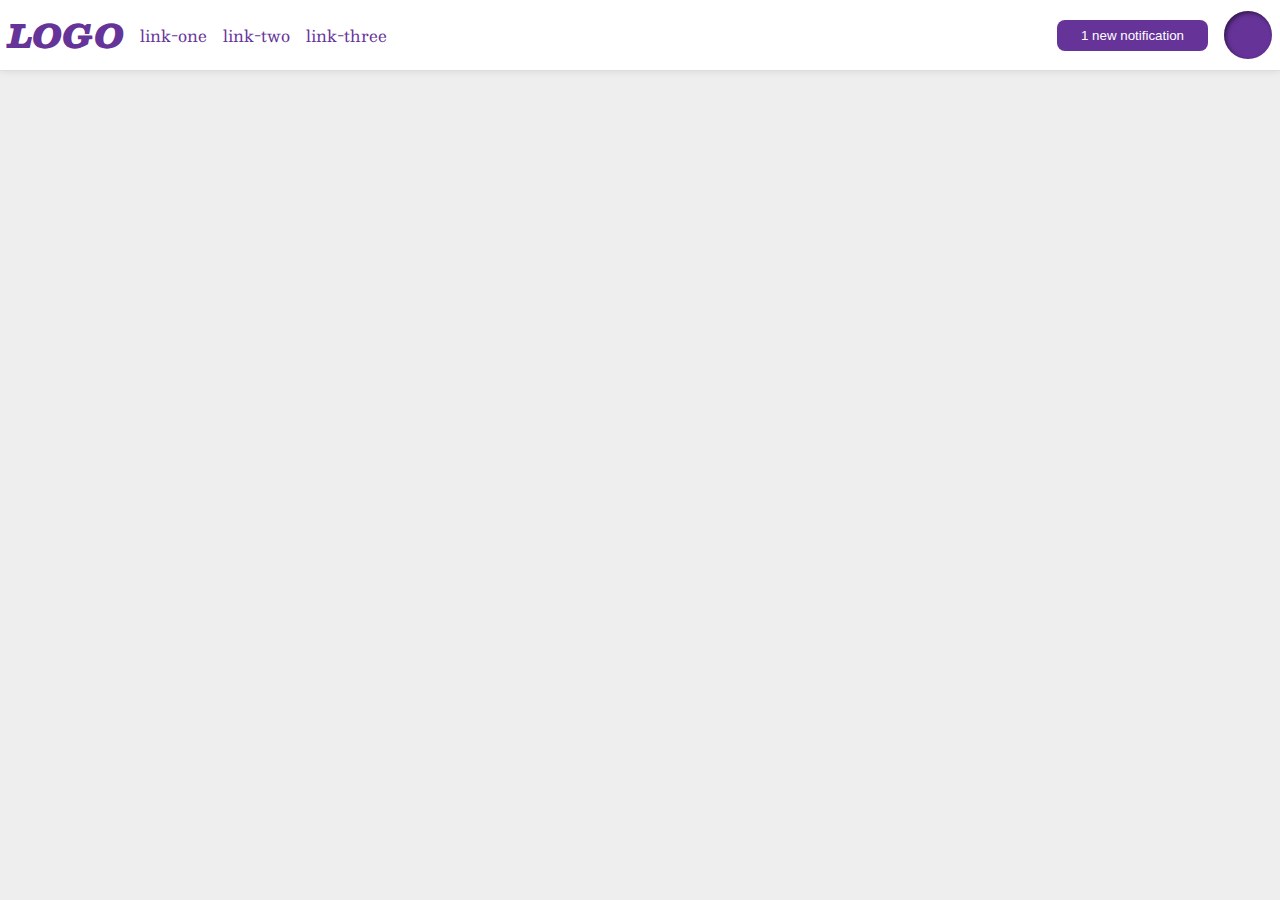
<file: flex/03-flex-header-2/index.html>
<!DOCTYPE html>
<html lang="en">
  <head>
    <meta charset="UTF-8">
    <meta http-equiv="X-UA-Compatible" content="IE=edge">
    <meta name="viewport" content="width=device-width, initial-scale=1.0">
    <title>Flex Header 2</title>
    <link rel="stylesheet" href="style.css">
  </head>
  <body>
    <div class="header">
      <div class="left">
      <div class="logo">
        LOGO
      </div>
       <ul class="links">
        <li><a href="google.com">link-one</a></li>
        <li><a href="google.com">link-two</a></li>
        <li><a href="google.com">link-three</a></li>
       </ul>
      </div>
      <div class="right">
        <button class="notifications">
         1 new notification
        </button>
       <div class="profile-image"></div>
    </div>
    </div>
  </body>
</html>
</file>
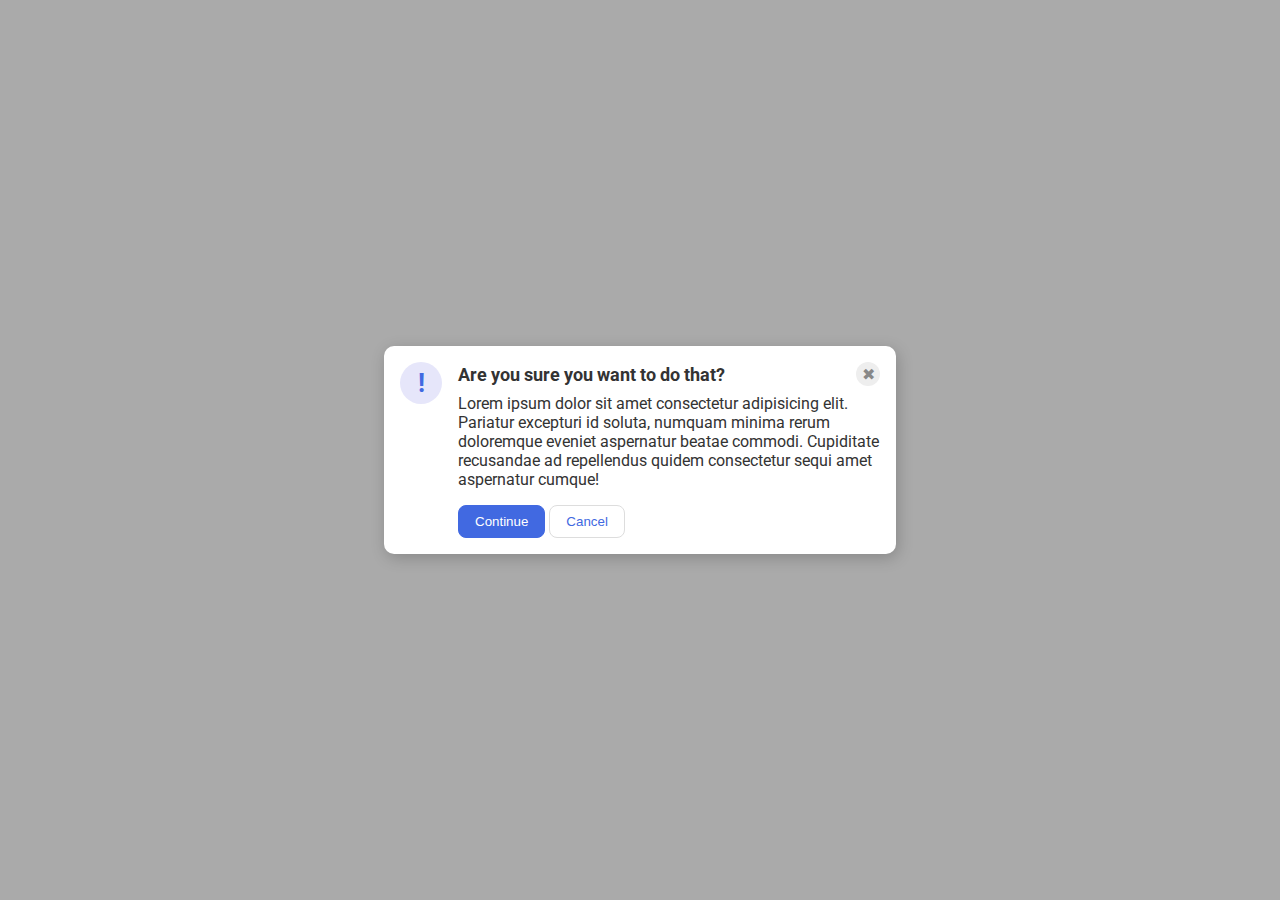
<file: flex/05-flex-modal/index.html>
<!DOCTYPE html>
<html lang="en">
  <head>
    <meta charset="UTF-8">
    <meta http-equiv="X-UA-Compatible" content="IE=edge">
    <meta name="viewport" content="width=device-width, initial-scale=1.0">
    <link rel="stylesheet" href="style.css">
    <title>Modal</title>
  </head>
  <body>
    <div class="modal">
      <div class="icon">!</div>
       <div class="container" >
        <div class="header">Are you sure you want to do that?
         <div class="close-button">✖</div>
        </div>
        <div class="text">Lorem ipsum dolor sit amet consectetur adipisicing elit. Pariatur excepturi id soluta, numquam minima rerum doloremque eveniet aspernatur beatae commodi. Cupiditate recusandae ad repellendus quidem consectetur sequi amet aspernatur cumque!</div>
        <button class="continue">Continue</button>
        <button class="cancel">Cancel</button>
       </div> 
    </div>
  </body>
</html>
</file>
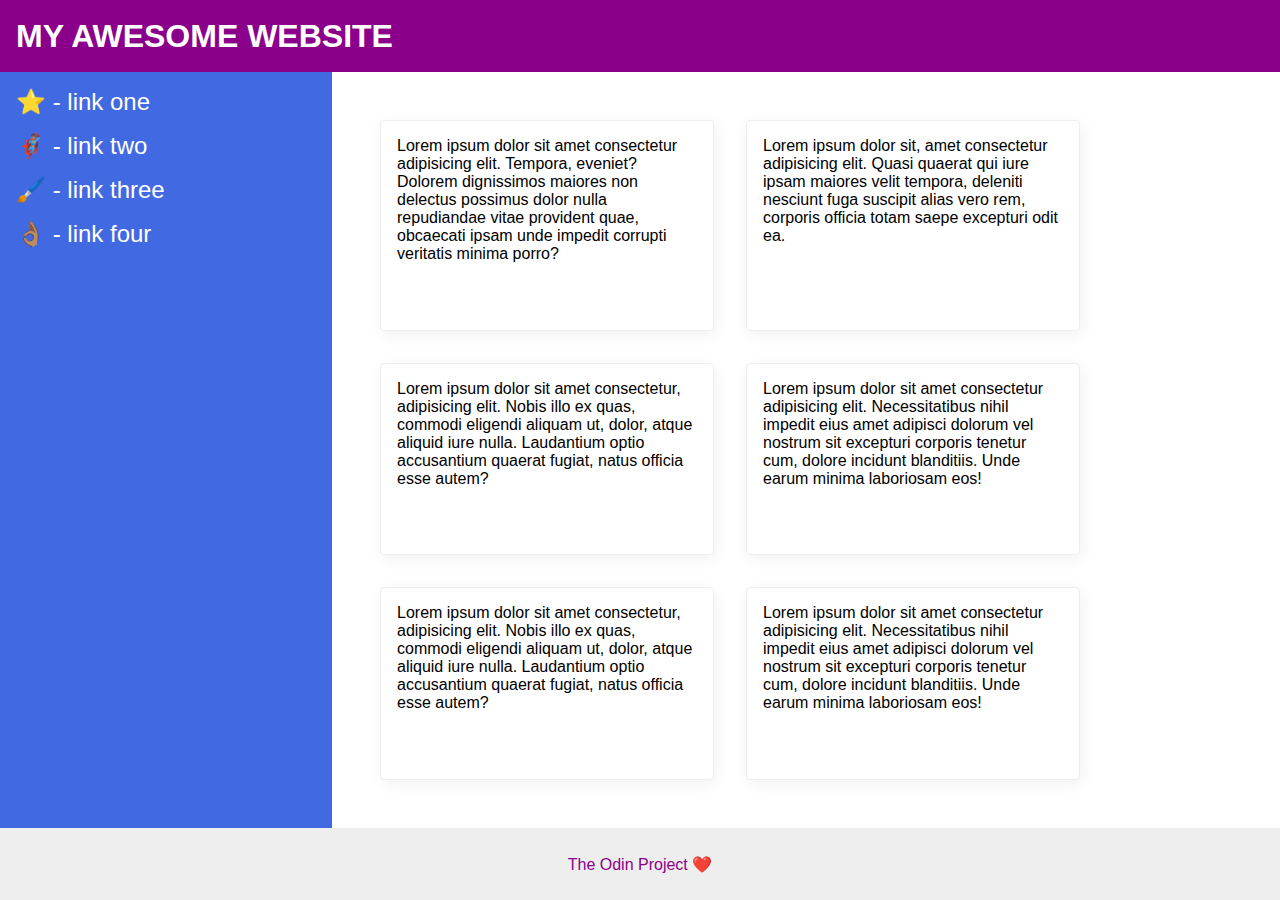
<file: flex/07-flex-layout-2/index.html>
<!DOCTYPE html>
<html lang="en">
  <head>
    <meta charset="UTF-8">
    <meta http-equiv="X-UA-Compatible" content="IE=edge">
    <meta name="viewport" content="width=device-width, initial-scale=1.0">
    <title>The Holy Grail</title>
    <link rel="stylesheet" href="style.css">
  </head>
  <body>
      <div class="header">
        MY AWESOME WEBSITE
      </div>
    <div class="middle">
      <div class="sidebar">
        <ul>
          <li><a href="#">⭐ - link one</a></li>
          <li><a href="#">🦸🏽‍♂️ - link two</a></li>
          <li><a href="#">🖌️ - link three</a></li>
          <li><a href="#">👌🏽 - link four</a></li>
        </ul>
      </div>
      <div class="container">
        <div class="card">Lorem ipsum dolor sit amet consectetur adipisicing elit. Tempora, eveniet? Dolorem dignissimos maiores non delectus possimus dolor nulla repudiandae vitae provident quae, obcaecati ipsam unde impedit corrupti veritatis minima porro?</div>
        <div class="card">Lorem ipsum dolor sit, amet consectetur adipisicing elit. Quasi quaerat qui iure ipsam maiores velit tempora, deleniti nesciunt fuga suscipit alias vero rem, corporis officia totam saepe excepturi odit ea.</div>
        <div class="card">Lorem ipsum dolor sit amet consectetur, adipisicing elit. Nobis illo ex quas, commodi eligendi aliquam ut, dolor, atque aliquid iure nulla. Laudantium optio accusantium quaerat fugiat, natus officia esse autem?</div>
        <div class="card">Lorem ipsum dolor sit amet consectetur adipisicing elit. Necessitatibus nihil impedit eius amet adipisci dolorum vel nostrum sit excepturi corporis tenetur cum, dolore incidunt blanditiis. Unde earum minima laboriosam eos!</div>
        <div class="card">Lorem ipsum dolor sit amet consectetur, adipisicing elit. Nobis illo ex quas, commodi eligendi aliquam ut, dolor, atque aliquid iure nulla. Laudantium optio accusantium quaerat fugiat, natus officia esse autem?</div>
        <div class="card">Lorem ipsum dolor sit amet consectetur adipisicing elit. Necessitatibus nihil impedit eius amet adipisci dolorum vel nostrum sit excepturi corporis tenetur cum, dolore incidunt blanditiis. Unde earum minima laboriosam eos!</div>
      </div>
    </div> 
      <div class="footer">
        The Odin Project ❤️
    </div>
  </body>
</html>
</file>
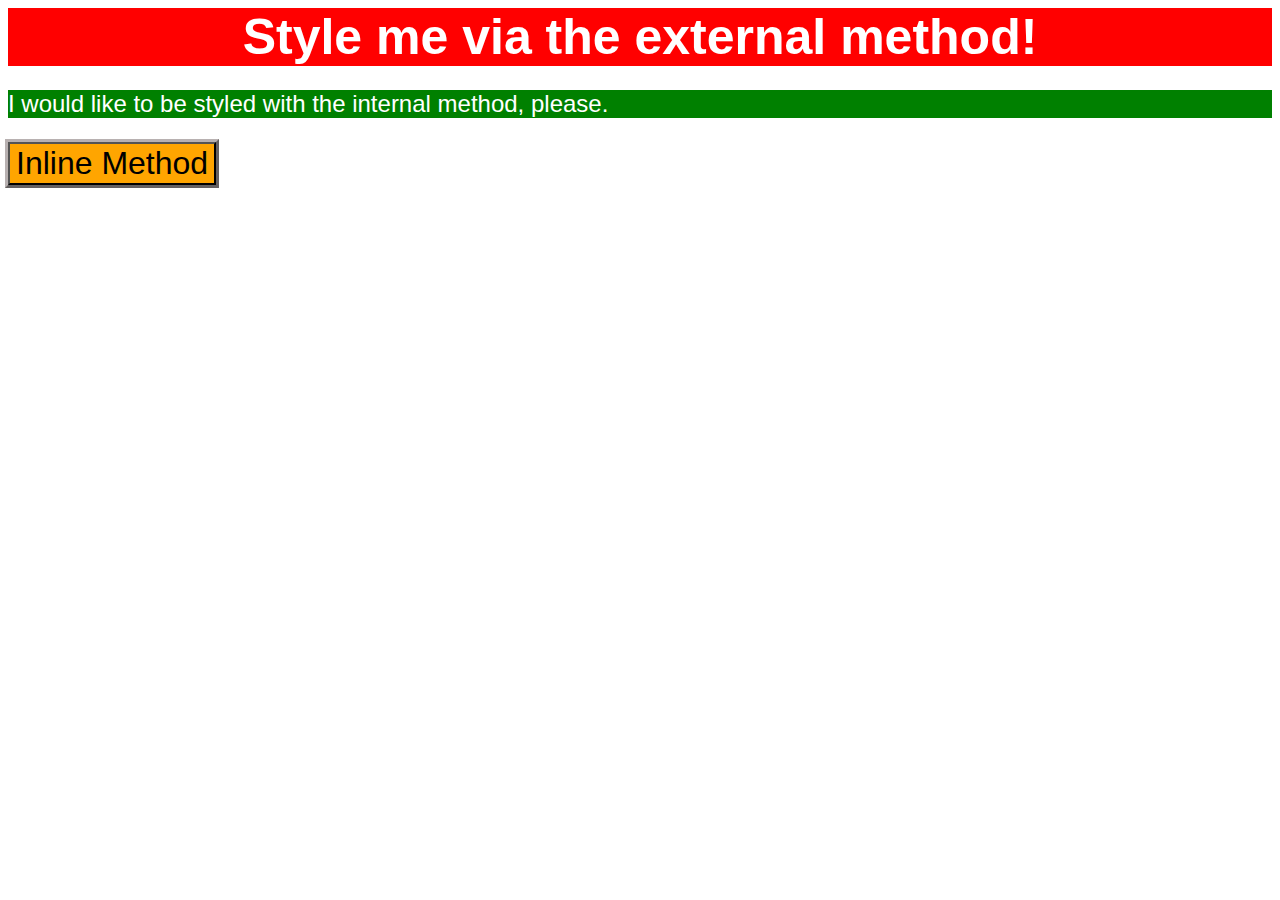
<file: foundations/01-css-methods/index.html>
<!DOCTYPE html>
<html lang="en">
  <head>
    <meta charset="UTF-8">
    <meta http-equiv="X-UA-Compatible" content="IE=edge">
    <meta name="viewport" content="width=device-width, initial-scale=1.0">
    <link rel="stylesheet" href="styles.css">
    <title>Methods for Adding CSS</title>
    <style>
      p {
        color: white;
        background-color: green;
        font-family:'Trebuchet MS', 'Lucida Sans Unicode', 'Lucida Grande', 'Lucida Sans', Arial, sans-serif;
        font-size: x-large;
      }
    </style>
  </head>
  <body>
    <div>Style me via the external method!</div>
    <p>I would like to be styled with the internal method, please.</p>
    <button style="color: black; background-color:orange; font-family: 'Trebuchet MS', 'Lucida Sans Unicode', 'Lucida Grande', 'Lucida Sans', Arial, sans-serif; font-size:xx-large; outline-style: outset; outline-color:rgb(184, 177, 177);">Inline Method</button>
  </body>
</html>
</file>
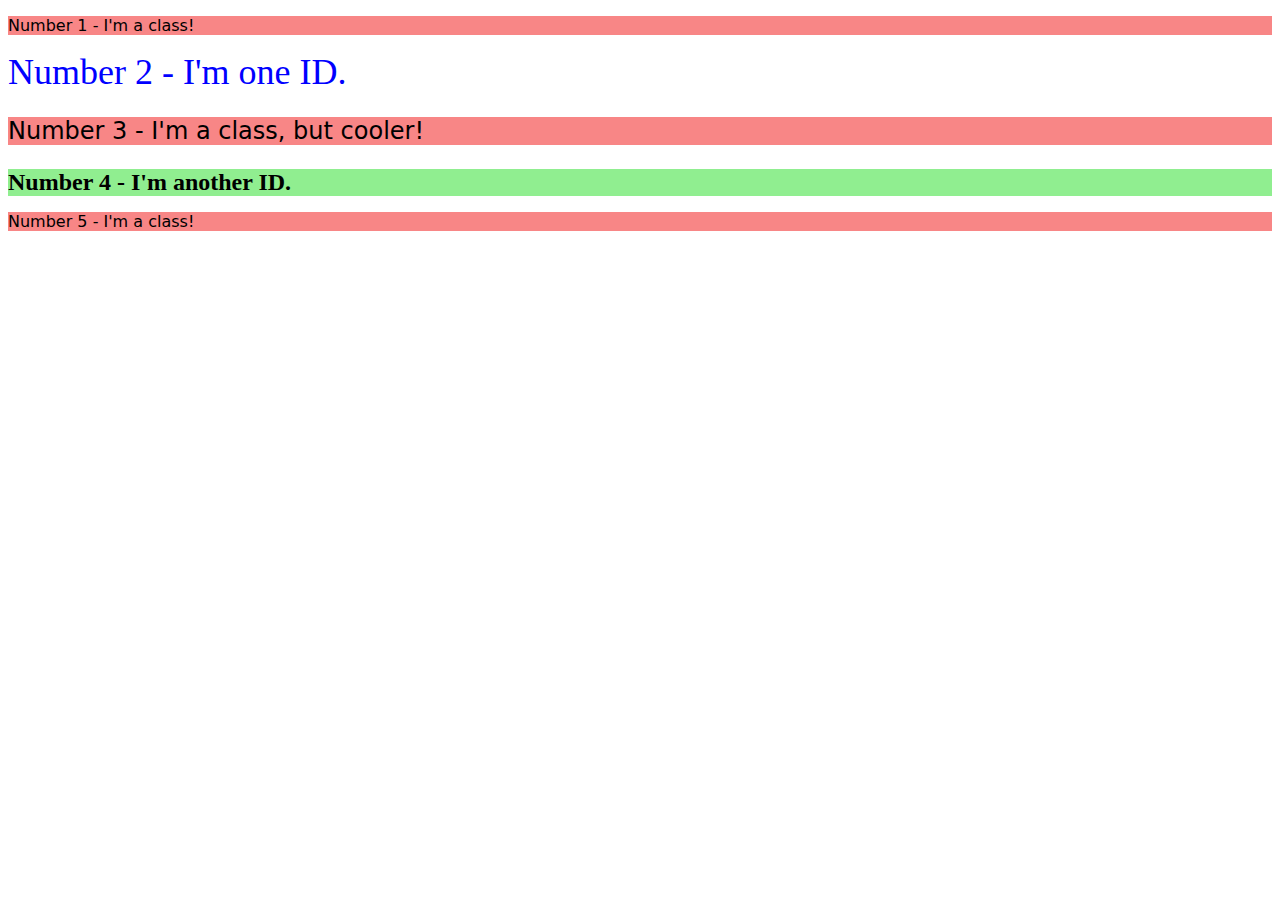
<file: foundations/02-class-id-selectors/index.html>
<!DOCTYPE html>
<html lang="en">
  <head>
    <meta charset="UTF-8">
    <meta http-equiv="X-UA-Compatible" content="IE=edge">
    <meta name="viewport" content="width=device-width, initial-scale=1.0">
    <title>Class and ID Selectors</title>
    <link rel="stylesheet" href="style.css">
  </head>
  <body>
    <p class="main">Number 1 - I'm a class!</p>
    <div id="number2">Number 2 - I'm one ID.</div>
    <p class="main child">Number 3 - I'm a class, but cooler!</p>
    <div id="number4">Number 4 - I'm another ID.</div>
    <p class="main">Number 5 - I'm a class!</p>
  </body>
</html>
</file>
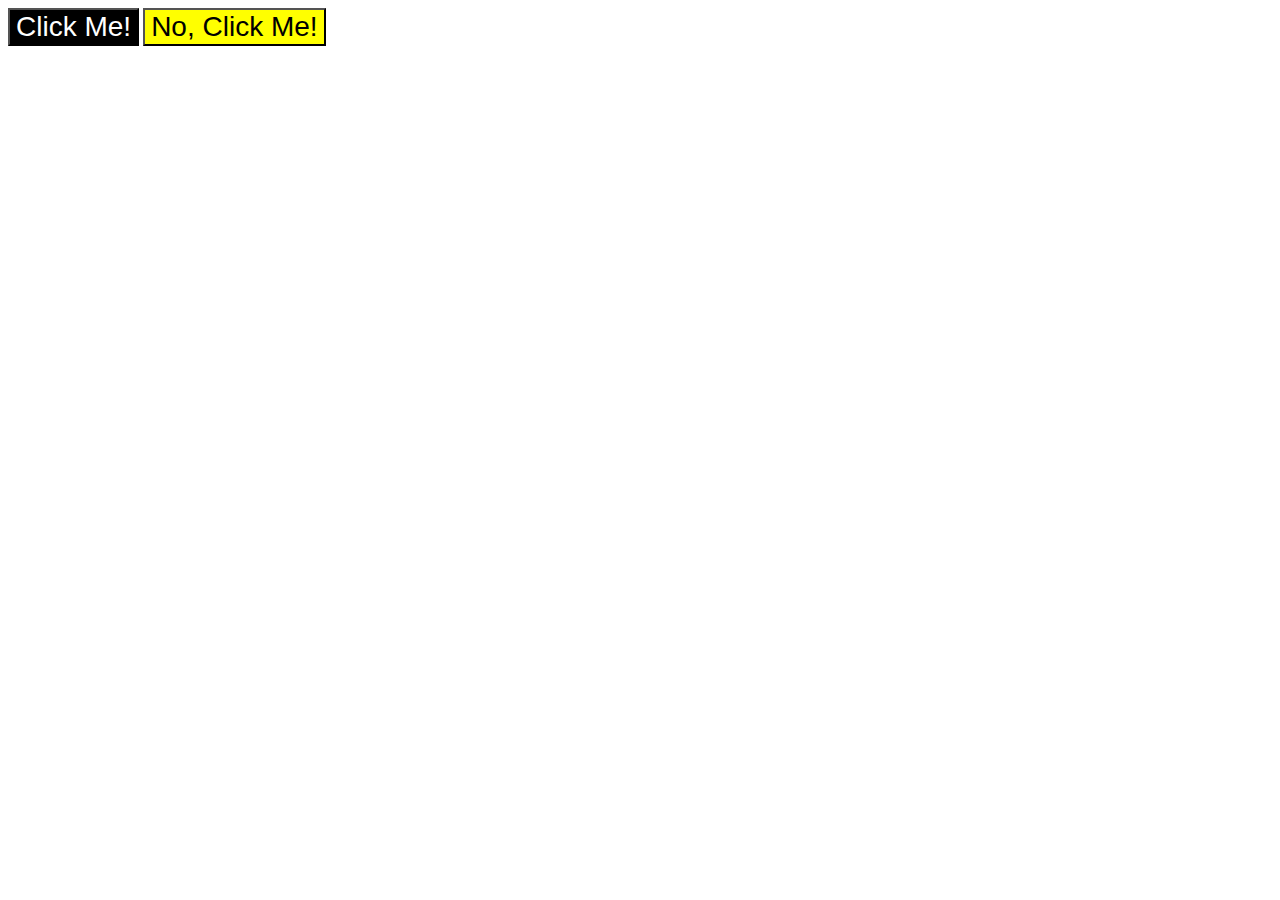
<file: foundations/03-grouping-selectors/index.html>
<!DOCTYPE html>
<html lang="en">
  <head>
    <meta charset="UTF-8">
    <meta http-equiv="X-UA-Compatible" content="IE=edge">
    <meta name="viewport" content="width=device-width, initial-scale=1.0">
    <title>Grouping Selectors</title>
    <link rel="stylesheet" href="style.css">
  </head>
  <body>
    <button class="black">Click Me!</button>
    <button class="yellow">No, Click Me!</button>
  </body>
</html>
</file>
<file: flex/03-flex-header-2/style.css>
/* this is some magical font-importing.  
you'll learn about it later. */
@import url('https://fonts.googleapis.com/css2?family=Besley:ital,wght@0,400;1,900&display=swap');

body {
  margin: 0;
  background: #eee;
  font-family: Besley, serif;
}

.header {
  background: white;
  border-bottom: 1px solid #ddd;
  box-shadow: 0 0 8px rgba(0,0,0,.1);
  display: flex;
  justify-content: space-between;
  padding: 8px;
}

.profile-image {
  background: rebeccapurple;
  box-shadow: inset 2px 2px 4px rgba(0,0,0,.5);
  border-radius: 50%;
  width: 48px;
  height: 48px;
}

.logo {
  color: rebeccapurple;
  font-size: 32px;
  font-weight: 900;
  font-style: italic;
}

.right {
 display: flex;
 gap: 16px;
 align-items: center;
}

.left {
  display: flex;
  gap: 16px;
  align-items: center;
}

button {
  border: none;
  border-radius: 8px;
  background: rebeccapurple;
  color: white;
  padding: 8px 24px;
}

a {
  /* this removes the line under our links */
  text-decoration: none;
  color: rebeccapurple;
}

ul {
  list-style-type: none;
  display: flex;
  align-items: center;
  gap: 16px;
  margin: 0;
  padding: 0;
}
</file>
<file: flex/05-flex-modal/style.css>
@import url('https://fonts.googleapis.com/css2?family=Roboto:wght@400;700&display=swap');

html, body {
  height: 100%;
}

body {
  font-family: Roboto, sans-serif;
  margin: 0;
  background: #aaa;
  color: #333;
  /* I'll give you this one for free lol */
  display: flex;
  align-items: center;
  justify-content: center;
}

.modal {
  background: white;
  width: 480px;
  border-radius: 10px;
  box-shadow: 2px 4px 16px rgba(0,0,0,.2);
  display: flex;
  gap: 16px;
  padding: 16px;
}

.icon {
  color: royalblue;
  font-size: 26px;
  font-weight: 700;
  background: lavender;
  width: 42px;
  height: 42px;
  border-radius: 50%;
  display: flex;
  align-items: center;
  justify-content: center;
  flex-shrink: 0;
}

.close-button {
  background: #eee;
  border-radius: 50%;
  color: #888;
  font-weight: 400;
  font-size: 16px;
  height: 24px;
  width: 24px;
  display: flex;
  align-items: center;
  justify-content: center;
}

button {
  padding: 8px 16px;
  border-radius: 8px;
}

button.continue {
  background: royalblue;
  border: 1px solid royalblue;
  color: white;
}

button.cancel {
  background: white;
  border: 1px solid #ddd;
  color: royalblue;
}

.header {
  display: flex;
  align-items: center;
  justify-content: space-between;
  font-size: 18px;
  font-weight: 700;
  margin-bottom: 8px; 
}

.text {
  margin-bottom: 16px;
}
</file>
<file: flex/07-flex-layout-2/style.css>
body {
  font-family: -apple-system, BlinkMacSystemFont, 'Segoe UI', Roboto, Oxygen, Ubuntu, Cantarell, 'Open Sans', 'Helvetica Neue', sans-serif;
  margin: 0;
  min-height: 100vh;
  display: flex;
  flex-direction: column;
}

.header {
  height: 72px;
  background: darkmagenta;
  color: white;
  font-size: 32px;
  font-weight: 900;
  padding: 0 16px;
  display: flex;
  align-items: center;
}

.footer {
  height: 72px;
  background: #eee;
  color: darkmagenta;
  display: flex;
  align-items: center;
  justify-content: center;
}

.sidebar {
  width: 300px;
  background: royalblue;
  flex-shrink: 0;
  padding: 16px;
}

.card {
  border: 1px solid #eee;
  box-shadow: 2px 4px 16px rgba(0,0,0,.06);
  border-radius: 4px;
  width: 300px;
  padding: 16px;
  margin: 16px;
}

.middle {
  display: flex;
  flex-grow: 1;
}

.container {
  display: flex;
  flex-wrap: wrap;
  padding: 32px;
}

a {
  color: inherit;
  text-decoration: none;
}

ul {
  list-style-type: none;
  color: white;
  font-size: 24px;
  padding: 0px;
  margin: 0px;
}

li {
  margin-bottom: 16px;
}
</file>
<file: foundations/01-css-methods/styles.css>
div { 
    color: white;
    background-color: red;
    font-family:'Trebuchet MS', 'Lucida Sans Unicode', 'Lucida Grande', 'Lucida Sans', Arial, sans-serif;
    font-size: 50px;
    font-weight: bold;
    text-align: center;
}
</file>
<file: foundations/02-class-id-selectors/style.css>
.main {
    background-color: rgba(246, 93, 93, 0.75); font-family: Verdana, DejaVu Sans, sans-serif;    
}
#number2 {
    color: blue; font-size: 36px;
}
.child {
    font-size: 24px;
}
#number4 {
    background-color: lightgreen; font-weight: bold; font-size: 24px;
}
</file>
<file: foundations/03-grouping-selectors/style.css>
.black {
    background-color: black; color: white;
}

.yellow {
    background-color: yellow;
}

.black,
.yellow{
    font-size: 28px;
    font-family: 'Helvetica', 'Times New Roman', 'sans-serif';
}
</file>
